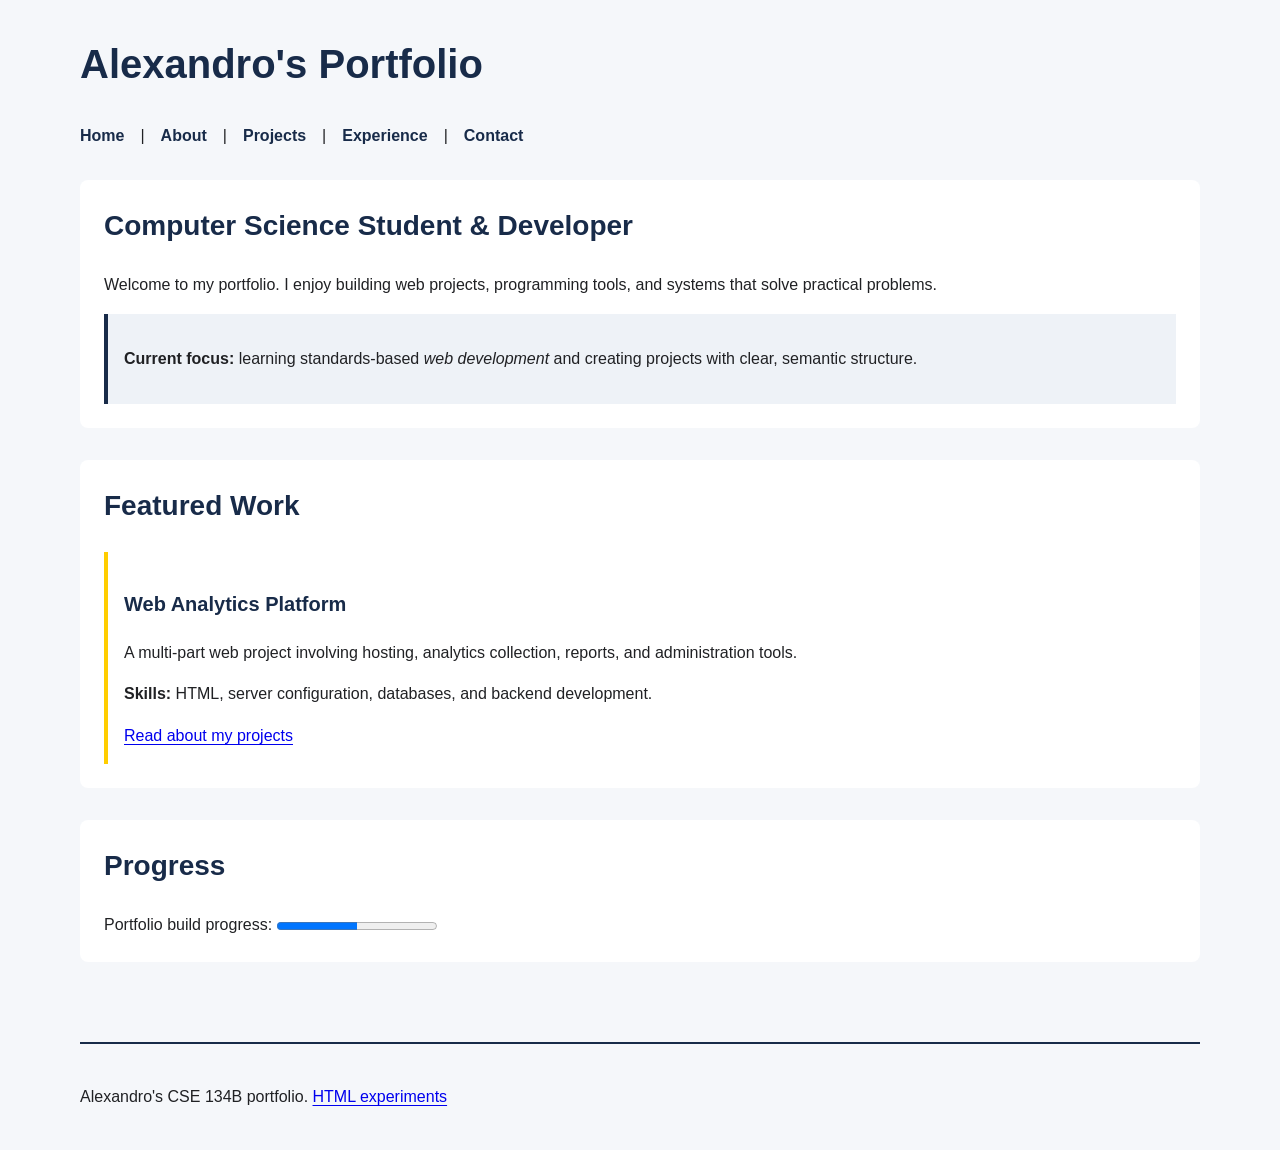
<file: index.html>
<!DOCTYPE html>
<html lang="en">
<head>
  <meta charset="utf-8">
  <meta name="viewport" content="width=device-width, initial-scale=1">
  <meta name="description" content="Alexandro's computer science student portfolio">
  <title>Home | Alexandro Portfolio</title>
  <link rel="icon" href="data:,">
  <link rel="stylesheet" href="style.css">
  <script>
    class HelloConsole extends HTMLElement {
      connectedCallback() { console.log("Hello World!"); }
    }
    customElements.define("hello-console", HelloConsole);
  </script>
</head>
<body>
<header>
  <h1>Alexandro's Portfolio</h1>
  <nav aria-label="Main navigation">
  <a href="index.html">Home</a> |
  <a href="about.html">About</a> |
  <a href="projects.html">Projects</a> |
  <a href="experience.html">Experience</a> |
  <a href="contact.html">Contact</a>
</nav>
</header>
<main>
  <section>
    <h2>Computer Science Student &amp; Developer</h2>
    <p>Welcome to my portfolio. I enjoy building web projects, programming tools, and systems that solve practical problems.</p>
    <portfolio-note>
      <p><strong>Current focus:</strong> learning standards-based <em>web development</em> and creating projects with clear, semantic structure.</p>
    </portfolio-note>
  </section>
  <section>
    <h2>Featured Work</h2>
    <article>
      <h3>Web Analytics Platform</h3>
      <p>A multi-part web project involving hosting, analytics collection, reports, and administration tools.</p>
      <p><b>Skills:</b> HTML, server configuration, databases, and backend development.</p>
      <a href="projects.html">Read about my projects</a>
    </article>
  </section>
  <section>
    <h2>Progress</h2>
    <label for="degree-progress">Portfolio build progress:</label>
    <progress id="degree-progress" value="2" max="4">50%</progress>
  </section>
</main>
<footer>
  <p>Alexandro's CSE 134B portfolio. <a href="experiments.html">HTML experiments</a></p>
</footer>
<hello-console></hello-console>
</body>
</html>
</file>
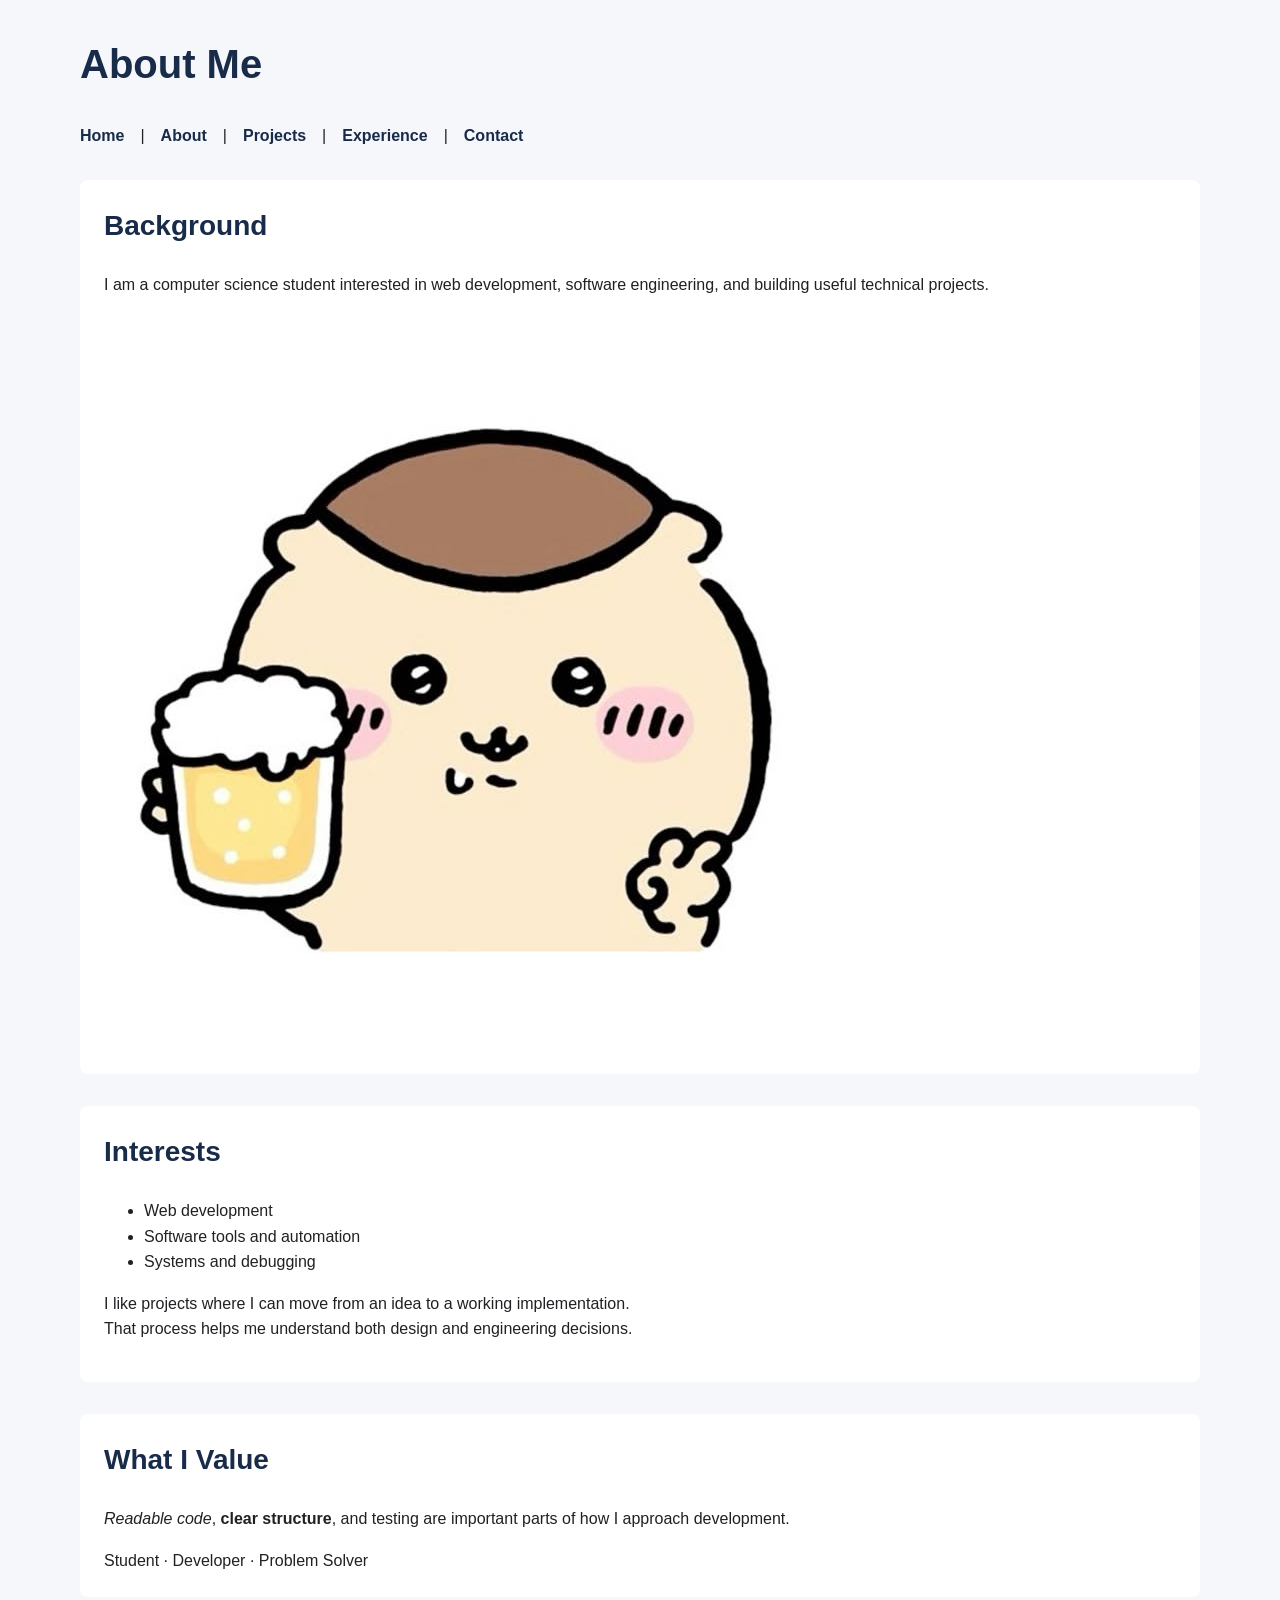
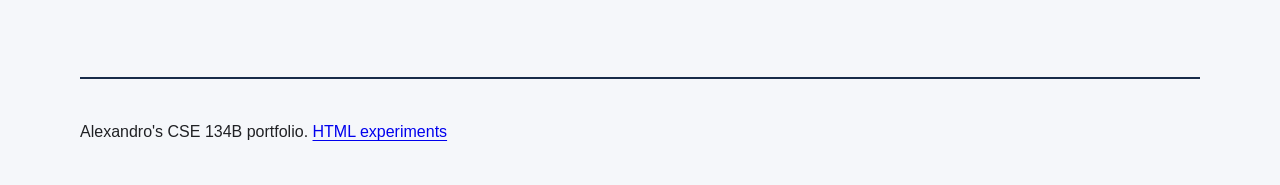
<file: about.html>
<!DOCTYPE html>
<html lang="en">
<head>
  <meta charset="utf-8">
  <meta name="viewport" content="width=device-width, initial-scale=1">
  <meta name="description" content="Alexandro's computer science student portfolio">
  <title>About | Alexandro Portfolio</title>
  <link rel="icon" href="data:,">
  <link rel="stylesheet" href="style.css">
  <script>
    class HelloConsole extends HTMLElement {
      connectedCallback() { console.log("Hello World!"); }
    }
    customElements.define("hello-console", HelloConsole);
  </script>
</head>
<body>
<header>
  <h1>About Me</h1>
  <nav aria-label="Main navigation">
    <a href="index.html">Home</a> |
    <a href="about.html">About</a> |
    <a href="projects.html">Projects</a> |
    <a href="experience.html">Experience</a> |
    <a href="contact.html">Contact</a>
  </nav>
</header>

<main>
  <section>
    <h2>Background</h2>
    <p>I am a computer science student interested in web development, software engineering, and building useful technical projects.</p>

    <picture>
      <source srcset="profilePIC.jpg" type="image/jpeg">
      <img src="profilePIC.jpg" alt="Kurmanju holding a drink">
    </picture>
  </section>

  <section>
    <h2>Interests</h2>
    <ul>
      <li>Web development</li>
      <li>Software tools and automation</li>
      <li>Systems and debugging</li>
    </ul>
    <p>I like projects where I can move from an idea to a working implementation.<br>That process helps me understand both design and engineering decisions.</p>
  </section>

  <section>
    <h2>What I Value</h2>
    <p><i>Readable code</i>, <strong>clear structure</strong>, and testing are important parts of how I approach development.</p>
    <div><span>Student</span> · <span>Developer</span> · <span>Problem Solver</span></div>
  </section>
</main>

<footer>
  <p>Alexandro's CSE 134B portfolio. <a href="experiments.html">HTML experiments</a></p>
</footer>

<hello-console></hello-console>
</body>
</html>
</file>
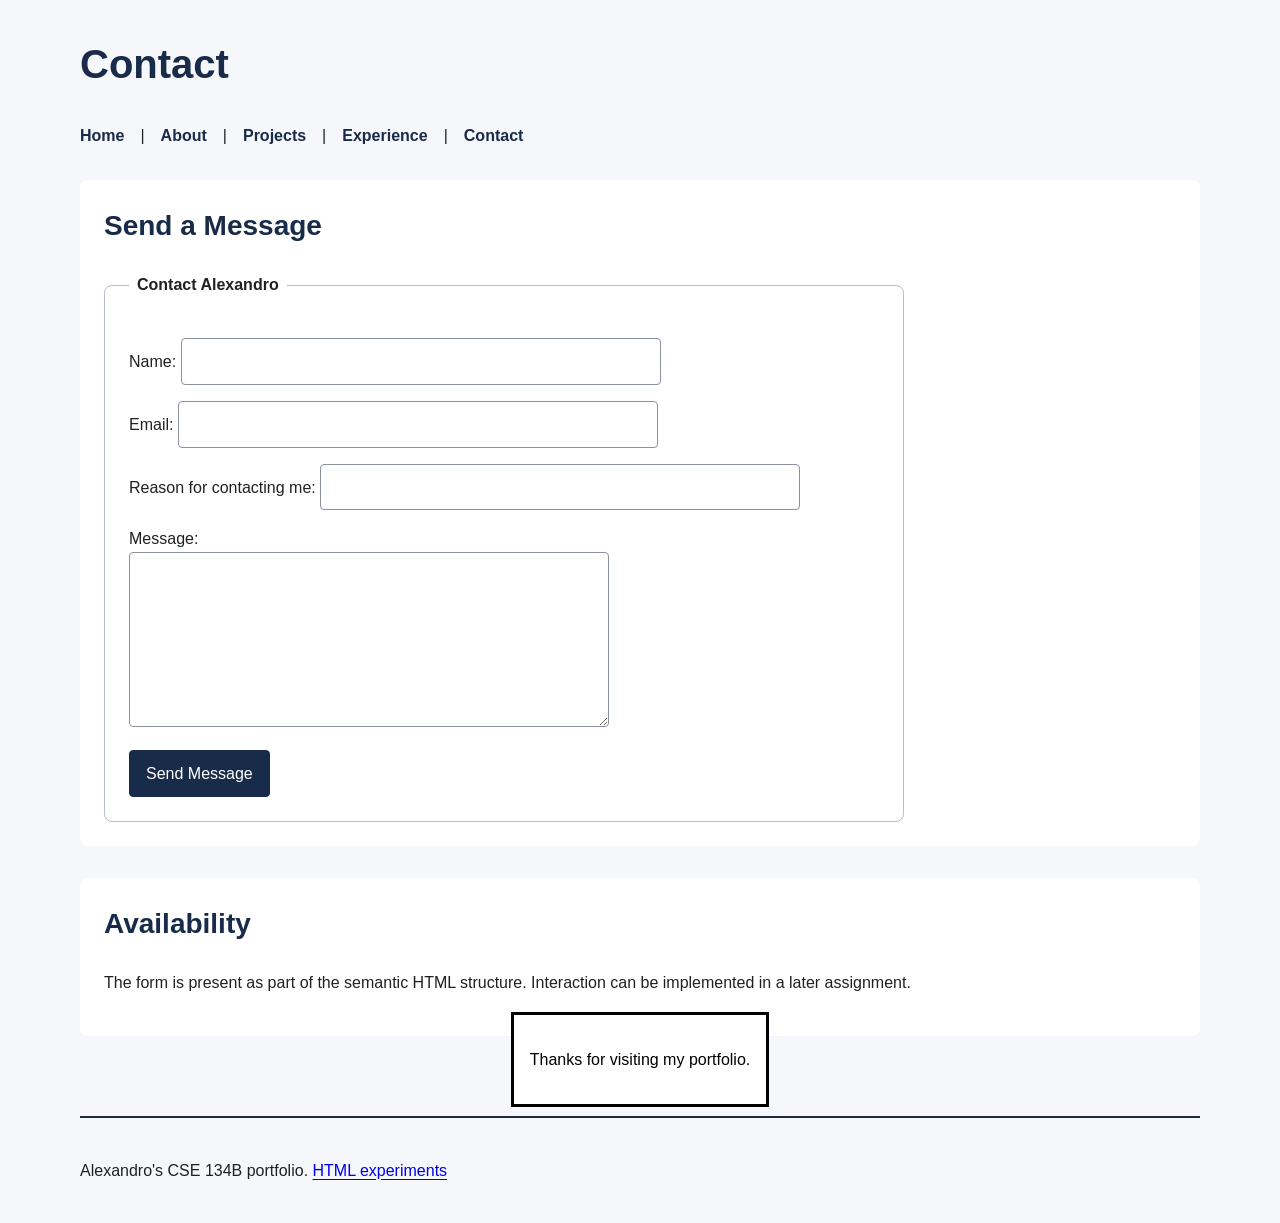
<file: contact.html>
<!DOCTYPE html>
<html lang="en">
<head>
  <meta charset="utf-8">
  <meta name="viewport" content="width=device-width, initial-scale=1">
  <meta name="description" content="Alexandro's computer science student portfolio">
  <title>Contact | Alexandro Portfolio</title>
  <link rel="icon" href="data:,">
  <link rel="stylesheet" href="style.css">
  <script>
    class HelloConsole extends HTMLElement {
      connectedCallback() { console.log("Hello World!"); }
    }
    customElements.define("hello-console", HelloConsole);
  </script>
</head>
<body>
<header><h1>Contact</h1><nav aria-label="Main navigation">
  <a href="index.html">Home</a> |
  <a href="about.html">About</a> |
  <a href="projects.html">Projects</a> |
  <a href="experience.html">Experience</a> |
  <a href="contact.html">Contact</a>
</nav></header>
<main>
  <section>
    <h2>Send a Message</h2>
    <form>
      <fieldset>
        <legend>Contact Alexandro</legend>
        <p><label for="name">Name:</label> <input id="name" name="name" type="text" required></p>
        <p><label for="email">Email:</label> <input id="email" name="email" type="email" required></p>
        <p><label for="reason">Reason for contacting me:</label> <input id="reason" name="reason" type="text"></p>
        <p><label for="message">Message:</label><br><textarea id="message" name="message" rows="6" cols="40"></textarea></p>
        <button type="submit">Send Message</button>
      </fieldset>
    </form>
  </section>
  <section>
    <h2>Availability</h2>
    <p>The form is present as part of the semantic HTML structure. Interaction can be implemented in a later assignment.</p>
    <dialog open>
      <p>Thanks for visiting my portfolio.</p>
    </dialog>
  </section>
</main>
<footer>
  <p>Alexandro's CSE 134B portfolio. <a href="experiments.html">HTML experiments</a></p>
</footer>
<hello-console></hello-console>
</body>
</html>
</file>
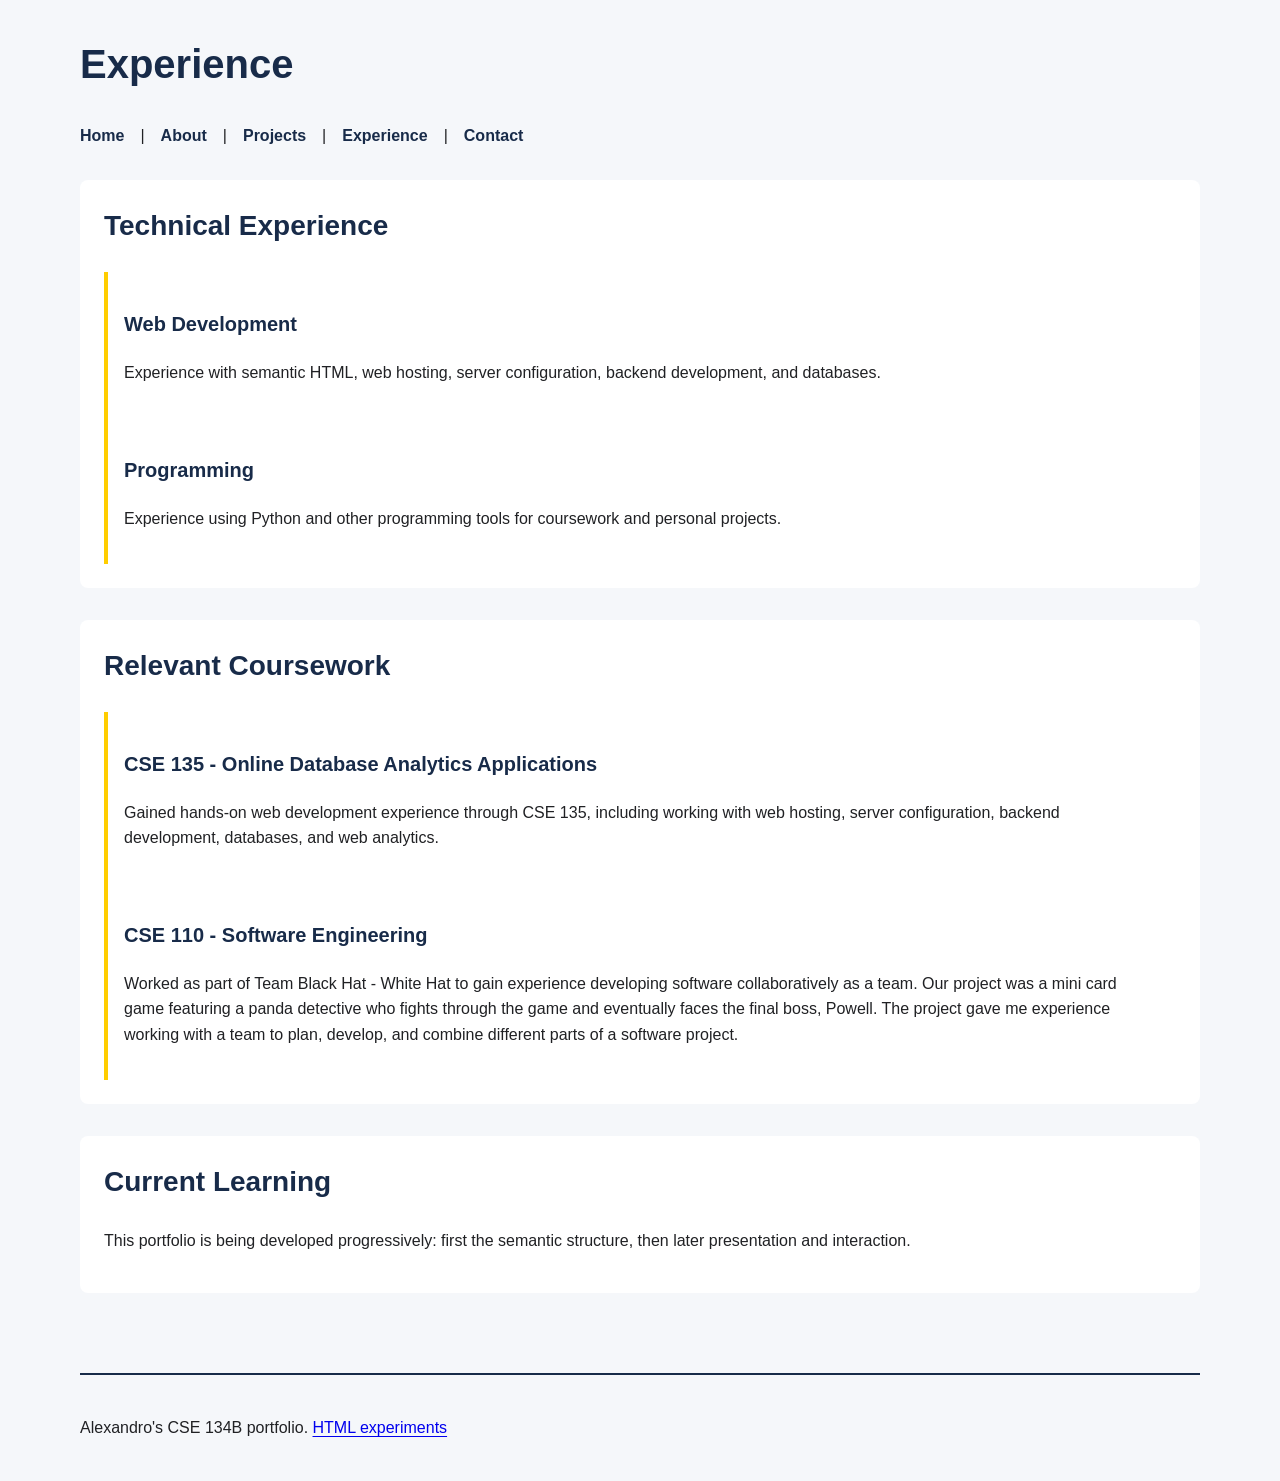
<file: experience.html>
<!DOCTYPE html>
<html lang="en">
<head>
  <meta charset="utf-8">
  <meta name="viewport" content="width=device-width, initial-scale=1">
  <meta name="description" content="Alexandro's computer science student portfolio">
  <title>Experience | Alexandro Portfolio</title>
  <link rel="icon" href="data:,">
  <link rel="stylesheet" href="style.css">
  <script>
    class HelloConsole extends HTMLElement {
      connectedCallback() { console.log("Hello World!"); }
    }
    customElements.define("hello-console", HelloConsole);
  </script>
</head>
<body>
<header>
  <h1>Experience</h1>
  <nav aria-label="Main navigation">
    <a href="index.html">Home</a> |
    <a href="about.html">About</a> |
    <a href="projects.html">Projects</a> |
    <a href="experience.html">Experience</a> |
    <a href="contact.html">Contact</a>
  </nav>
</header>

<main>
  <section>
    <h2>Technical Experience</h2>

    <article>
      <h3>Web Development</h3>
      <p>
        Experience with semantic HTML, web hosting, server configuration,
        backend development, and databases.
      </p>
    </article>

    <article>
      <h3>Programming</h3>
      <p>
        Experience using Python and other programming tools for coursework
        and personal projects.
      </p>
    </article>
  </section>

  <section>
    <h2>Relevant Coursework</h2>

    <article>
      <h3>CSE 135 - Online Database Analytics Applications</h3>
      <p>
        Gained hands-on web development experience through CSE 135,
        including working with web hosting, server configuration, backend
        development, databases, and web analytics.
      </p>
    </article>

    <article>
      <h3>CSE 110 - Software Engineering</h3>
      <p>
        Worked as part of Team Black Hat - White Hat to gain experience
        developing software collaboratively as a team. Our project was a
        mini card game featuring a panda detective who fights through the
        game and eventually faces the final boss, Powell. The project gave
        me experience working with a team to plan, develop, and combine
        different parts of a software project.
      </p>
    </article>
  </section>

  <section>
    <h2>Current Learning</h2>
    <p>
      This portfolio is being developed progressively: first the semantic
      structure, then later presentation and interaction.
    </p>
    <noscript>
      <p>
        JavaScript is disabled. This HW2 site is intentionally designed to
        work primarily without scripting.
      </p>
    </noscript>
  </section>
</main>

<footer>
  <p>
    Alexandro's CSE 134B portfolio.
    <a href="experiments.html">HTML experiments</a>
  </p>
</footer>

<hello-console></hello-console>
</body>
</html>
</file>
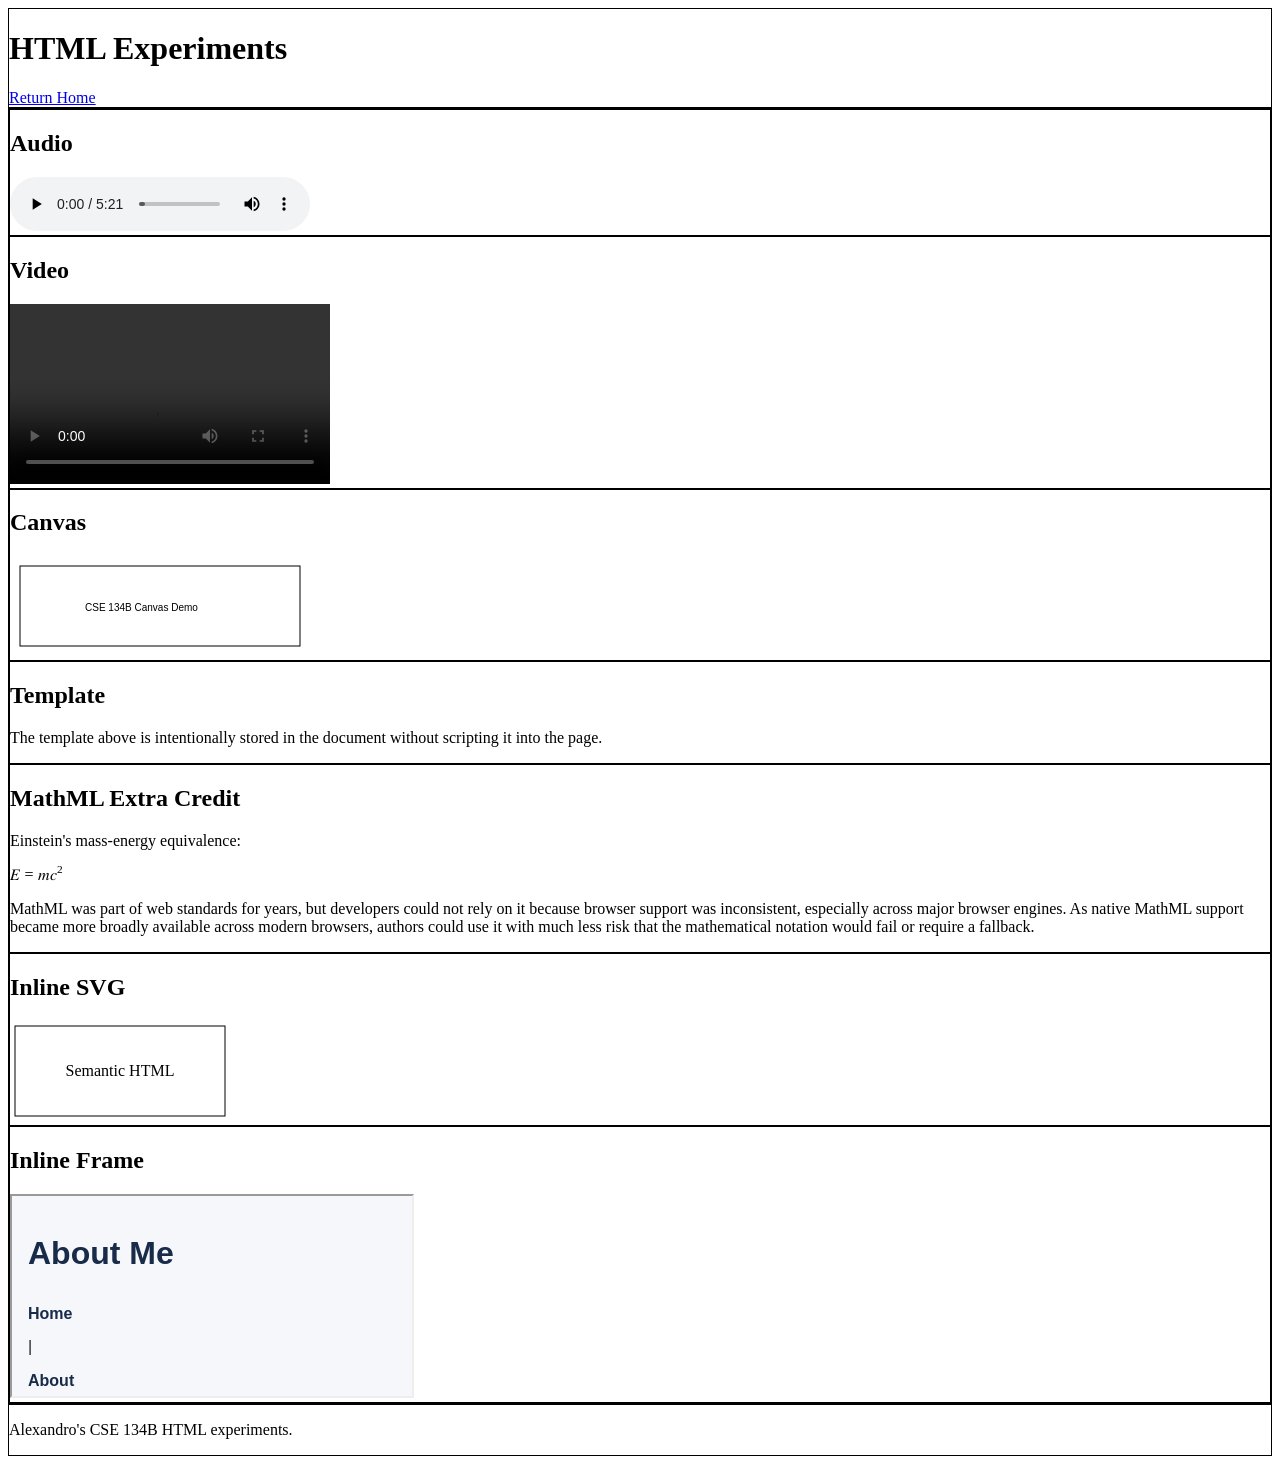
<file: experiments.html>
<!DOCTYPE html>
<html lang="en">
<head>
  <meta charset="utf-8">
  <meta name="viewport" content="width=device-width, initial-scale=1">
  <title>HTML Experiments | Alexandro Portfolio</title>
  <link rel="icon" href="data:,">
  <style>
    header, main, footer, section { border: 1px solid; }
  </style>
</head>
<body>
<header>
  <h1>HTML Experiments</h1>
  <nav><a href="index.html">Return Home</a></nav>
</header>
<main>
  <section>
    <h2>Audio</h2>
    <audio controls>
      <source src="my-carnival.mp3" type="audio/mpeg">
      Your browser does not support the audio element.
    </audio>
  </section>
  <section>
    <h2>Video</h2>
    <video controls width="320" height="180">
      <source src="sphealSPIN.mp4" type="video/mp4">
      Your browser does not support the video element.
    </video>
  </section>
  <section>
    <h2>Canvas</h2>
    <canvas id="demo-canvas" width="300" height="100">Canvas demonstration area.</canvas>
    <script>
      const canvas = document.getElementById("demo-canvas");
      const ctx = canvas.getContext("2d");
      ctx.strokeRect(10, 10, 280, 80);
      ctx.fillText("CSE 134B Canvas Demo", 75, 55);
    </script>
  </section>
  <section>
    <h2>Template</h2>
    <template id="project-template">
      <article><h3>Future Project</h3><p>Reusable project content.</p></article>
    </template>
    <p>The template above is intentionally stored in the document without scripting it into the page.</p>
  </section>
  <section>
    <h2>MathML Extra Credit</h2>
    <p>Einstein's mass-energy equivalence:</p>
    <math xmlns="http://www.w3.org/1998/Math/MathML">
      <mi>E</mi><mo>=</mo><mi>m</mi><msup><mi>c</mi><mn>2</mn></msup>
    </math>
    <p>MathML was part of web standards for years, but developers could not rely on it because browser support was inconsistent, especially across major browser engines. As native MathML support became more broadly available across modern browsers, authors could use it with much less risk that the mathematical notation would fail or require a fallback.</p>
  </section>

  <section>
    <h2>Inline SVG</h2>
    <svg width="220" height="100" viewBox="0 0 220 100" role="img" aria-label="Simple portfolio code diagram">
      <rect x="5" y="5" width="210" height="90" fill="none" stroke="black"></rect>
      <text x="110" y="55" text-anchor="middle">Semantic HTML</text>
    </svg>
  </section>
  <section>
    <h2>Inline Frame</h2>
    <iframe src="about.html" title="Preview of the About page" width="400" height="200"></iframe>
  </section>

</main>
<footer><p>Alexandro's CSE 134B HTML experiments.</p></footer>
</body>
</html>
</file>
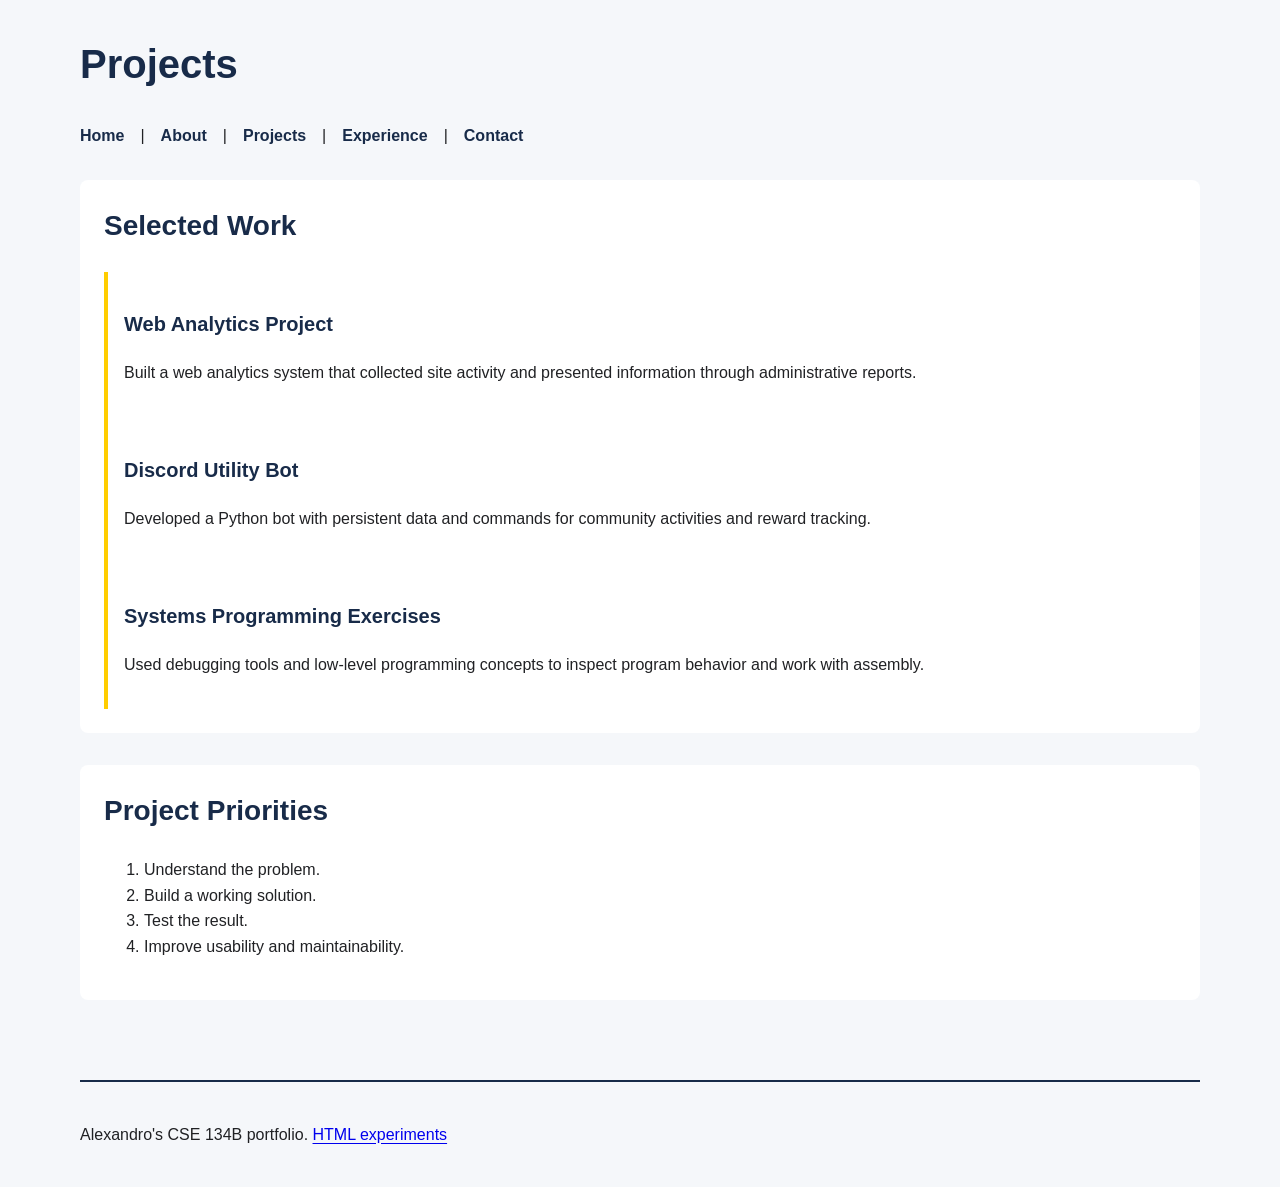
<file: projects.html>
<!DOCTYPE html>
<html lang="en">
<head>
  <meta charset="utf-8">
  <meta name="viewport" content="width=device-width, initial-scale=1">
  <meta name="description" content="Alexandro's computer science student portfolio">
  <title>Projects | Alexandro Portfolio</title>
  <link rel="icon" href="data:,">
  <link rel="stylesheet" href="style.css">
  <script>
    class HelloConsole extends HTMLElement {
      connectedCallback() { console.log("Hello World!"); }
    }
    customElements.define("hello-console", HelloConsole);
  </script>
</head>
<body>
<header><h1>Projects</h1><nav aria-label="Main navigation">
  <a href="index.html">Home</a> |
  <a href="about.html">About</a> |
  <a href="projects.html">Projects</a> |
  <a href="experience.html">Experience</a> |
  <a href="contact.html">Contact</a>
</nav></header>
<main>
  <section>
    <h2>Selected Work</h2>
    <article>
      <h3>Web Analytics Project</h3>
      <p>Built a web analytics system that collected site activity and presented information through administrative reports.</p>
    </article>
    <article>
      <h3>Discord Utility Bot</h3>
      <p>Developed a Python bot with persistent data and commands for community activities and reward tracking.</p>
    </article>
    <article>
      <h3>Systems Programming Exercises</h3>
      <p>Used debugging tools and low-level programming concepts to inspect program behavior and work with assembly.</p>
    </article>
  </section>
  <section>
    <h2>Project Priorities</h2>
    <ol>
      <li>Understand the problem.</li>
      <li>Build a working solution.</li>
      <li>Test the result.</li>
      <li>Improve usability and maintainability.</li>
    </ol>
  </section>
</main>
<footer>
  <p>Alexandro's CSE 134B portfolio. <a href="experiments.html">HTML experiments</a></p>
</footer>
<hello-console></hello-console>
</body>
</html>
</file>
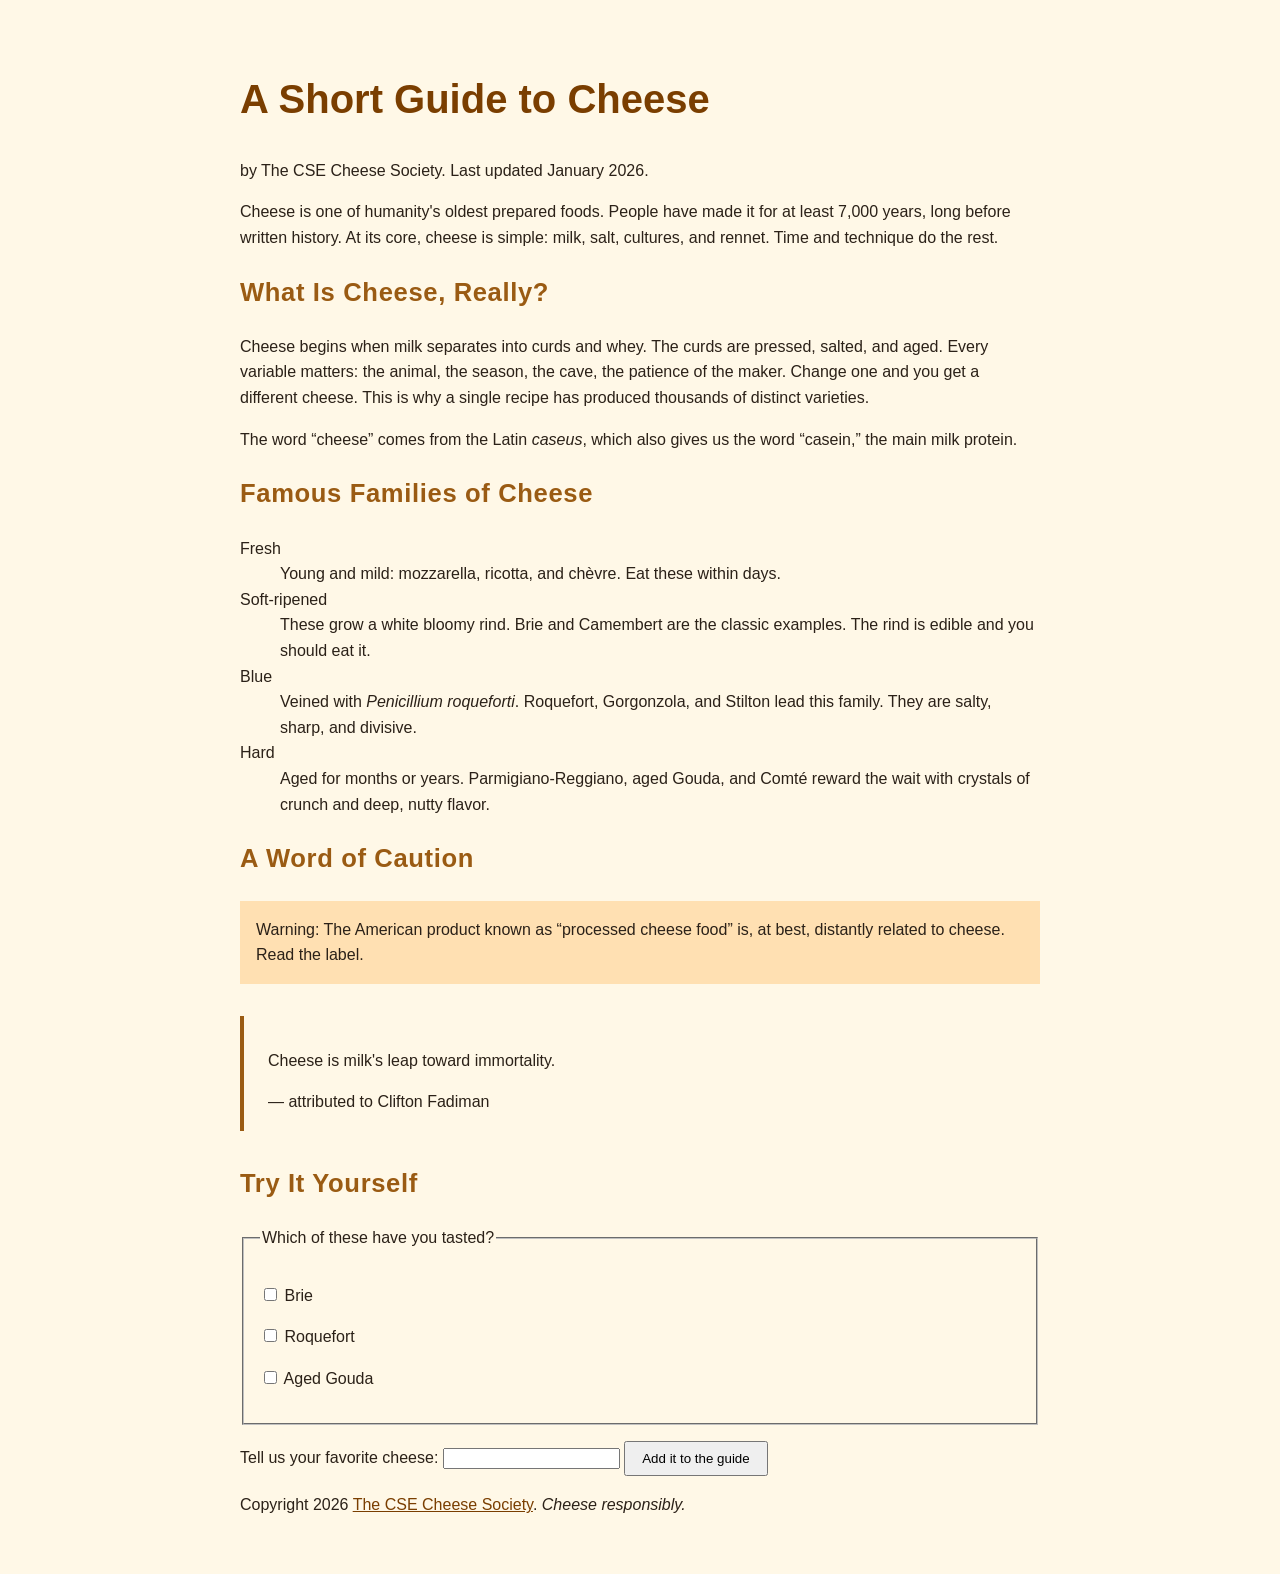
<file: part1/cheese.html>
<!DOCTYPE html>
<html lang="en">
<head>
  <meta charset="UTF-8">
  <meta name="viewport" content="width=device-width, initial-scale=1">
  <title>A Short Guide to Cheese</title>
  <link rel="stylesheet" href="cheese.css">

</head>
<body>
  <header>
    <h1>A Short Guide to Cheese</h1>
    <p>by The CSE Cheese Society. Last updated <time datetime="2026-01">January 2026</time>.</p>
  </header>

  <main>
    <article>
      <p>Cheese is one of humanity's oldest prepared foods. People have made
      it for at least 7,000 years, long before written history. At its core,
      cheese is simple: milk, salt, cultures, and rennet. Time and technique
      do the rest.</p>

      <section>
        <h2>What Is Cheese, Really?</h2>
        <p>Cheese begins when milk separates into curds and whey. The curds
        are pressed, salted, and aged. Every variable matters: the animal,
        the season, the cave, the patience of the maker. Change one and you
        get a different cheese. This is why a single recipe has produced
        thousands of distinct varieties.</p>
        <p>The word <q>cheese</q> comes from the Latin
        <span class="latin" lang="la">caseus</span>, which also gives us the word
        <q>casein,</q> the main milk protein.</p>
      </section>

      <section>
        <h2>Famous Families of Cheese</h2>

        <dl>
          <dt>Fresh</dt>
          <dd>Young and mild: mozzarella, ricotta, and
          <span lang="fr">chèvre</span>. Eat these within days.</dd>

          <dt>Soft-ripened</dt>
          <dd>These grow a white bloomy rind. Brie and Camembert are the
          classic examples. The rind is edible and you should eat it.</dd>

          <dt>Blue</dt>
          <dd>Veined with <span class="latin" lang="la">Penicillium
          roqueforti</span>. Roquefort, Gorgonzola, and Stilton lead this
          family. They are salty, sharp, and divisive.</dd>

          <dt>Hard</dt>
          <dd>Aged for months or years. Parmigiano-Reggiano, aged Gouda,
          and <span lang="fr">Comté</span> reward the wait with crystals
          of crunch and deep, nutty flavor.</dd>
        </dl>
      </section>

      <section>
        <h2>A Word of Caution</h2>
        <p id="warning">Warning: The American product known as
        <q>processed cheese food</q> is, at best, distantly related to
        cheese. Read the label.</p>

        <blockquote>
          <p>Cheese is milk's leap toward immortality.</p>
          <footer>— attributed to Clifton Fadiman</footer>
        </blockquote>
      </section>

      <section>
        <h2>Try It Yourself</h2>
        <form>
          <fieldset>
            <legend>Which of these have you tasted?</legend>
            <p><input type="checkbox" id="c-brie" name="tasted" value="brie">
               <label for="c-brie">Brie</label></p>
            <p><input type="checkbox" id="c-roquefort" name="tasted" value="roquefort">
               <label for="c-roquefort">Roquefort</label></p>
            <p><input type="checkbox" id="c-gouda" name="tasted" value="gouda">
               <label for="c-gouda">Aged Gouda</label></p>
          </fieldset>
          <p>
            <label for="fav">Tell us your favorite cheese:</label>
            <input type="text" id="fav" name="favorite">
            <button type="submit">Add it to the guide</button>
          </p>
        </form>
      </section>
    </article>
  </main>
  <footer>
    <p>Copyright 2026 <a href="https://example.com/cheese-society">The CSE
    Cheese Society</a>. <em>Cheese responsibly.</em></p>
  </footer>
</body>
</html>
</file>
<file: style.css>
/*
  Name: Alexandro Acevedo
  CSE 134B Homework 3
*/

/* Shared design choices */
:root {
  --primary-color: #182b49;
  --accent-color: #ffcd00;
  --background-color: #f5f7fa;
  --text-color: #202124;
  --font-stack: Arial, Helvetica, sans-serif;
  --content-width: 70rem;
}

/* Base typography and presentation */
* {
  box-sizing: border-box;
}

body {
  margin: 0;
  background-color: var(--background-color);
  color: var(--text-color);
  font-family: var(--font-stack);
  line-height: 1.6;
}

header,
main,
footer {
  width: min(90%, var(--content-width));
  margin-left: auto;
  margin-right: auto;
}

header {
  padding: 2rem 0 1rem;
}

main {
  padding: 1rem 0 3rem;
}

footer {
  padding: 1.5rem 0;
  border-top: 0.15rem solid var(--primary-color);
}

/* Heading hierarchy */
h1 {
  margin-top: 0;
  color: var(--primary-color);
  font-size: 2.5rem;
}

h2 {
  margin-top: 0;
  color: var(--primary-color);
  font-size: 1.75rem;
}

h3 {
  color: var(--primary-color);
  font-size: 1.25rem;
}

/*
  Descendant combinator:
  Targets links located anywhere inside the navigation.
*/
nav a {
  color: var(--primary-color);
  font-weight: bold;
  text-decoration: none;
}

/* Navigation uses Flexbox for a meaningful layout. */
nav {
  display: flex;
  flex-wrap: wrap;
  gap: 1rem;
  align-items: center;
}

nav a:hover {
  color: #4d3c00;
  text-decoration: underline;
}

/* Visible keyboard focus */
a:focus,
input:focus,
textarea:focus,
button:focus {
  outline: 0.2rem solid var(--accent-color);
  outline-offset: 0.2rem;
}

/*
  Child combinator:
  Targets sections that are direct children of main.
*/
main > section {
  margin-bottom: 2rem;
  padding: 1.5rem;
  background-color: white;
  border-radius: 0.5rem;
}

/*
  Adjacent sibling combinator:
  Adds spacing when one section immediately follows another.
*/
section + section {
  margin-top: 1.5rem;
}

/*
  Attribute selector:
  Targets links that point to HTML documents.
*/
a[href$=".html"] {
  text-underline-offset: 0.2em;
}

article {
  padding: 1rem;
  border-left: 0.3rem solid var(--accent-color);
}

portfolio-note {
  display: block;
  margin-top: 1rem;
  padding: 1rem;
  background-color: #eef2f7;
  border-left: 0.3rem solid var(--primary-color);
}

/* Responsive media */
img,
video {
  display: block;
  max-width: 100%;
  height: auto;
}

img {
  border-radius: 0.5rem;
}

/* Forms */
form {
  max-width: 50rem;
}

fieldset {
  margin: 0;
  padding: 1.5rem;
  border: 0.1rem solid #b8bec7;
  border-radius: 0.5rem;
}

legend {
  padding: 0 0.5rem;
  font-weight: bold;
}

input,
textarea,
button {
  font: inherit;
}

input,
textarea {
  width: 100%;
  max-width: 30rem;
  padding: 0.6em;
  border: 0.1rem solid #8b929c;
  border-radius: 0.25rem;
  background-color: white;
}

textarea {
  min-height: 8rem;
  resize: vertical;
}

button {
  padding: 0.6em 1em;
  border: 0.1rem solid var(--primary-color);
  border-radius: 0.25rem;
  background-color: var(--primary-color);
  color: white;
  cursor: pointer;
}

button:hover {
  background-color: #263f6a;
}

progress {
  max-width: 100%;
}

/* Narrow-screen layout */
@media (max-width: 40rem) {
  header,
  main,
  footer {
    width: 92%;
  }

  h1 {
    font-size: 2rem;
  }

  h2 {
    font-size: 1.5rem;
  }

  nav {
    flex-direction: column;
    align-items: flex-start;
    gap: 0.5rem;
  }

  main > section {
    padding: 1rem;
  }

  form {
    width: 100%;
  }

  fieldset {
    padding: 1rem;
  }

  input,
  textarea {
    max-width: 100%;
  }
}
</file>
<file: part1/cheese.css>
/*
  Name: Alexandro Acevedo
  Repository: https://github.com/AlexandroAcevedo/cse134-hw3
*/

/* Typography and inheritance */
body {
  font-family: Arial, Helvetica, sans-serif;
  color: #2b2118;
  line-height: 1.6;

  max-width: 50rem;
  margin-left: auto;
  margin-right: auto;
  padding: 2rem;

  background-color: #fff8e7;
}

/* Basic element selectors */
h1 {
  font-size: 2.5rem;
  color: #7a3e00;
}

h2 {
  font-size: 1.6rem;
  color: #9a5b13;
}

/* Class selector: targets both Latin terms in the page */
.latin {
  font-style: italic;
}

/* ID selector: highlights the warning paragraph */
#warning {
  background-color: #ffe0b2;
  padding: 1rem;
}

/* Box model practice */
blockquote {
  border-left: 0.3rem solid #9a5b13;
  margin: 2rem 0;
  padding: 1rem 1.5rem;
}

/* Links */
a {
  color: #7a3e00;
}

a:hover {
  color: #c46b00;
}

/* Visible keyboard focus */
a:focus,
input:focus,
button:focus {
  outline: 0.2rem solid #005fcc;
  outline-offset: 0.2rem;
}

/* Form spacing */
fieldset {
  margin-bottom: 1rem;
  padding: 1rem;
}

button {
  padding: 0.5rem 1rem;
  cursor: pointer;
}

/*
  Cascade demonstration:
  Both rules use the same selector and set the same property.
  The second rule wins because it appears later in the stylesheet.
*/
h2 {
  letter-spacing: 0.02rem;
}

h2 {
  letter-spacing: 0.04rem;
}
</file>
